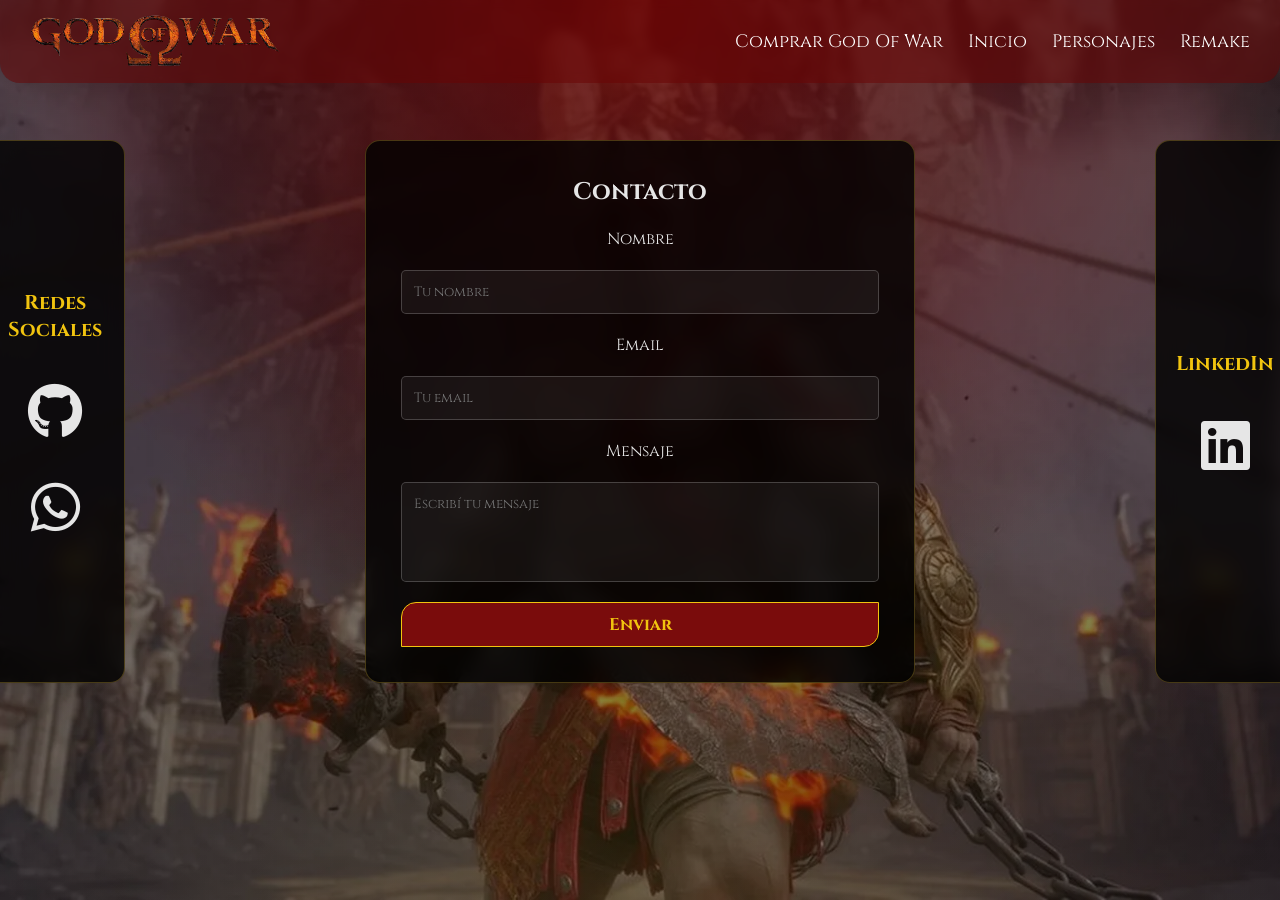
<file: pages/contact.html>
<!DOCTYPE html>
<html lang="es">

<head>
    <meta charset="UTF-8">
    <meta name="viewport" content="width=device-width, initial-scale=1.0">
    <title>Contacto | God Of War</title>

    <link rel="stylesheet" href="../styles/contact_style.css">
    <link rel="icon" href="../imgs/log_gow.png" type="image/png">

    <link href="https://fonts.googleapis.com/css2?family=Cinzel:wght@500&display=swap" rel="stylesheet">

    <link rel="stylesheet"
        href="https://cdnjs.cloudflare.com/ajax/libs/font-awesome/6.5.2/css/all.min.css">
</head>

<body>

    <header>
        <nav class="navbar">
            <img class="logo" src="../imgs/logo_pagina.png" alt="Logo God of War">

            <ul class="nav-links">
                <li><a href="https://www.playstation.com/es-ar/god-of-war/" target="_blank">Comprar God Of War</a></li>
                <li><a href="../index.html">Inicio</a></li>
                <li><a href="../pages/personajes.html">Personajes</a></li>
                <li><a href="../pages/remake.html">Remake</a></li>
            </ul>

            <div class="hamburguesa" id="btn">
                <span></span>
                <span></span>
                <span></span>
            </div>
        </nav>
    </header>

    <main>

        <div class="contacto-container">

            <div class="social-card">
                <h3>Redes Sociales</h3>

                <a href="https://github.com/lichaa-201x" target="_blank" aria-label="GitHub">
                    <i class="fa-brands fa-github"></i>
                </a>

                <a href="https://wa.me/+5491127146948" target="_blank" aria-label="WhatsApp">
                    <i class="fa-brands fa-whatsapp"></i>
                </a>
            </div>

            <section class="contacto">
                <h2>Contacto</h2>

                <label for="nombre">Nombre</label>
                <input id="nombre" name="nombre" type="text" class="ipt" placeholder="Tu nombre">

                <label for="email">Email</label>
                <input id="email" name="email" type="email" class="ipt" placeholder="Tu email">

                <label for="mensaje">Mensaje</label>
                <textarea id="mensaje" name="mensaje" placeholder="Escribí tu mensaje"></textarea>

                <button class="btn" id="send">Enviar</button>
            </section>

            <div class="social-card">
                <h3>LinkedIn</h3>

                <a href="https://linkedin.com/in/TU_PERFIL" target="_blank" aria-label="LinkedIn">
                    <i class="fa-brands fa-linkedin"></i>
                </a>
            </div>

        </div>

    </main>

    <script src="../script/contact.js"></script>

</body>

</html>
</file>
<file: styles/contact_style.css>
* {
    margin: 0;
    padding: 0;
    box-sizing: border-box;
}

body {
    margin: 0;
    overflow-x: hidden;
    font-family: 'Cinzel', serif;
    color: #e6e6e6;
    background:
        radial-gradient(circle at top, rgba(120, 0, 0, 0.7), transparent 60%),
        radial-gradient(circle at bottom, rgba(212, 175, 55, 0.15), transparent 60%),
        linear-gradient(rgba(0, 0, 0, 0.5), rgba(0, 0, 0, 0.5)),
        url("../imgs/kratos_remaster.webp");
    background-repeat: no-repeat;
    background-size: cover;
    background-position: center;
    background-attachment: fixed;
    background-color: #050000;
}

.navbar {
    display: flex;
    justify-content: space-between;
    align-items: center;
    padding: 15px 30px;
    background-color: rgba(107, 2, 2, 0.5);
    backdrop-filter: blur(5px);
    border-bottom-left-radius: 20px;
    border-bottom-right-radius: 20px;
    position: fixed;
    top: 0;
    left: 0;
    width: 100%;
    z-index: 1000;
}

.logo {
    width: 100%;
    max-width: 250px;
}

.nav-links {
    display: flex;
    list-style: none;
    gap: 25px;
    align-items: center;
}

.nav-links a {
    position: relative;
    text-decoration: none;
    color: white;
    font-size: 18px;
    transition: 0.3s;
}

.nav-links a::after {
    content: "";
    position: absolute;
    left: 50%;
    bottom: -5px;
    width: 0%;
    height: 2px;
    background: linear-gradient(to right, #f1c40f, #d4af37);
    box-shadow: 0 0 8px rgba(241, 196, 15, 0.7);
    transition: width 0.35s ease;
    transform: translateX(-50%);
}

.nav-links a:hover::after {
    width: 100%;
}

.btn {
    border: none;
    border-top-left-radius: 15px;
    border-bottom-right-radius: 15px;
    padding: 10px 25px;
    background-color: #7a0c0c;
    color: #f1c40f;
    border: 1px solid #f1c40f;
    cursor: pointer;
    transition: 0.3s;
    font-size: 17px;
    font-weight: 700;
    font-family: 'Cinzel', serif;
    text-decoration: none;
}

.btn:hover {
    background-color: #f1c40f;
    color: black;
    transform: scale(1.05);
    box-shadow: 0 0 15px rgba(241, 196, 15, 0.4);
}

.contacto,
.gracias {
    max-width: 550px;
    margin: 100px auto;
    margin-bottom: 0;
    padding: 35px;
    background: rgba(0, 0, 0, 0.8);
    border-radius: 15px;
    border: 1px solid rgba(212, 175, 55, 0.3);
    backdrop-filter: blur(10px);
    text-align: center;
}

.contacto {
    opacity: 0;
    transform: translateY(40px);
    animation: aparecer 0.8s ease forwards;
}

.contacto-container {
    display: flex;
    justify-content: center;
    align-items: stretch;
    gap: 10px;
    margin-top: 120px;
    padding: 20px;
}

.contacto {
    margin: 0;
    width: 550px;
    max-width: 550px;
    flex-shrink: 0;
}

.social-card {
    width: 140px;
    background: rgba(0, 0, 0, 0.8);
    border: 1px solid rgba(212, 175, 55, 0.3);
    border-radius: 15px;
    backdrop-filter: blur(10px);

    display: flex;
    flex-direction: column;
    justify-content: center;
    align-items: center;
    gap: 40px;
    margin-right: 230px;
    margin-left: 230px;
    padding: 25px;

    opacity: 0;
    transform: translateY(40px);
    animation: aparecer 0.8s ease forwards;
}

.social-card h3 {
    color: #f1c40f;
    text-align: center;
    font-size: 20px;
}

.social-card a {
    text-decoration: none;
}

.social-card i {
    font-size: 3.5rem;
    color: #e6e6e6;
    transition: 0.3s ease;
}

.social-card i:hover {
    color: #f1c40f;
    transform: scale(1.15);
    text-shadow: 0 0 15px rgba(241, 196, 15, 0.6);
}

section {
    display: flex;
    flex-direction: column;
    gap: 20px;
}

.ipt {
    padding: 12px;
    background: rgba(255, 255, 255, 0.05);
    border: 1px solid rgba(255, 255, 255, 0.2);
    border-radius: 5px;
    color: white;
    outline: none;
    resize: none;
    font-family: 'Cinzel', serif;
}

textarea {
    padding: 12px;
    background: rgba(255, 255, 255, 0.05);
    border: 1px solid rgba(255, 255, 255, 0.2);
    border-radius: 5px;
    color: white;
    outline: none;
    resize: none;
    height: 100px;
    font-family: 'Cinzel', serif;
}

.ipt:focus,
textarea:focus {
    border-color: #f1c40f;
    box-shadow: 0 0 8px #f1c40f;
}

.gracias {
    opacity: 0;
    transform: scale(0.9);
    animation: aparecerZoom 0.6s ease forwards;
    margin-bottom: 10px;
}

.gracias h1 {
    color: #f1c40f;
    font-size: 32px;
    margin-bottom: 20px;
}

.gracias p {
    margin-bottom: 20px;
}

@keyframes aparecer {
    to {
        opacity: 1;
        transform: translateY(0);
    }
}

@keyframes aparecerZoom {
    to {
        opacity: 1;
        transform: scale(1);
    }
}

@keyframes linea {
    to {
        width: 100%;
    }
}

.hamburguesa {
    display: none;
    flex-direction: column;
    gap: 5px;
    cursor: pointer;
    z-index: 1100;
}

.hamburguesa span {
    width: 25px;
    height: 3px;
    background: white;
    transition: 0.3s;
}

.hamburguesa.active span:nth-child(1) {
    transform: translateY(8px) rotate(45deg);
}

.hamburguesa.active span:nth-child(2) {
    opacity: 0;
}

.hamburguesa.active span:nth-child(3) {
    transform: translateY(-8px) rotate(-45deg);
}

.modal-overlay {
    position: fixed;
    top: 0;
    left: 0;
    width: 100%;
    height: 100%;
    background: rgba(5, 0, 0, 0.85);
    z-index: 2000;
    display: flex;
    justify-content: center;
    align-items: center;
    opacity: 0;
    visibility: hidden;
    transition: opacity 0.4s ease, visibility 0.4s;
    backdrop-filter: blur(5px);
}

.modal-overlay.show {
    opacity: 1;
    visibility: visible;
}

.modal-box {
    background-color: #050000;
    color: #f5f5f5;
    padding: 50px;
    min-width: 450px;
    max-width: 90%;
    border: 2px solid #d4af37;
    box-shadow: 0 0 30px rgba(0, 0, 0, 0.9), inset 0 0 15px rgba(212, 175, 55, 0.2);
    text-align: center;
    font-family: 'Cinzel', serif;
    transform: scale(0.7) translateY(-30px);
    opacity: 0;
    transition: transform 0.4s cubic-bezier(0.175, 0.885, 0.32, 1.275), opacity 0.4s ease;
}

.modal-overlay.show .modal-box {
    transform: scale(1) translateY(0);
    opacity: 1;
}

.modal-texto {
    font-size: 22px;
    margin-bottom: 35px;
    letter-spacing: 1px;
}

.modal-exito {
    color: #f1c40f;
}

.modal-error {
    color: #e6e6e6;
}

.modal-btn {
    background-color: #7a0c0c;
    color: #f1c40f;
    border: 1px solid #f1c40f;
    padding: 12px 35px;
    cursor: pointer;
    font-family: 'Cinzel', serif;
    font-size: 18px;
    font-weight: bold;
    transition: 0.3s;
    text-transform: uppercase;
}

.modal-btn:hover {
    background-color: #f1c40f;
    color: #000;
    transform: scale(1.05);
    box-shadow: 0 0 15px rgba(241, 196, 15, 0.5);
}

@media (max-width: 768px) {
    .hamburguesa {
        display: flex;
    }

    .nav-links {
        position: fixed;
        top: 0;
        right: 0;
        width: 280px;
        height: 100vh;
        background: rgba(10, 0, 0, 0.98);
        flex-direction: column;
        justify-content: center;
        transform: translateX(100%);
        transition: 0.3s ease;
    }

    .nav-links.active {
        transform: translateX(0);
    }

    .left,
    .right {
        transform: translateY(20px);
        text-align: center;
    }

    #inicio {
        font-size: 26px;
    }

    .contacto-container {
    flex-direction: column;
    align-items: center;
    gap: 20px;
}

.contacto {
    order: 1;
    width: 100%;
    max-width: 550px;
}

.social-card {
    order: 2;
    width: 100%;
    max-width: 550px;
    min-height: 140px;
}
}
</file>
